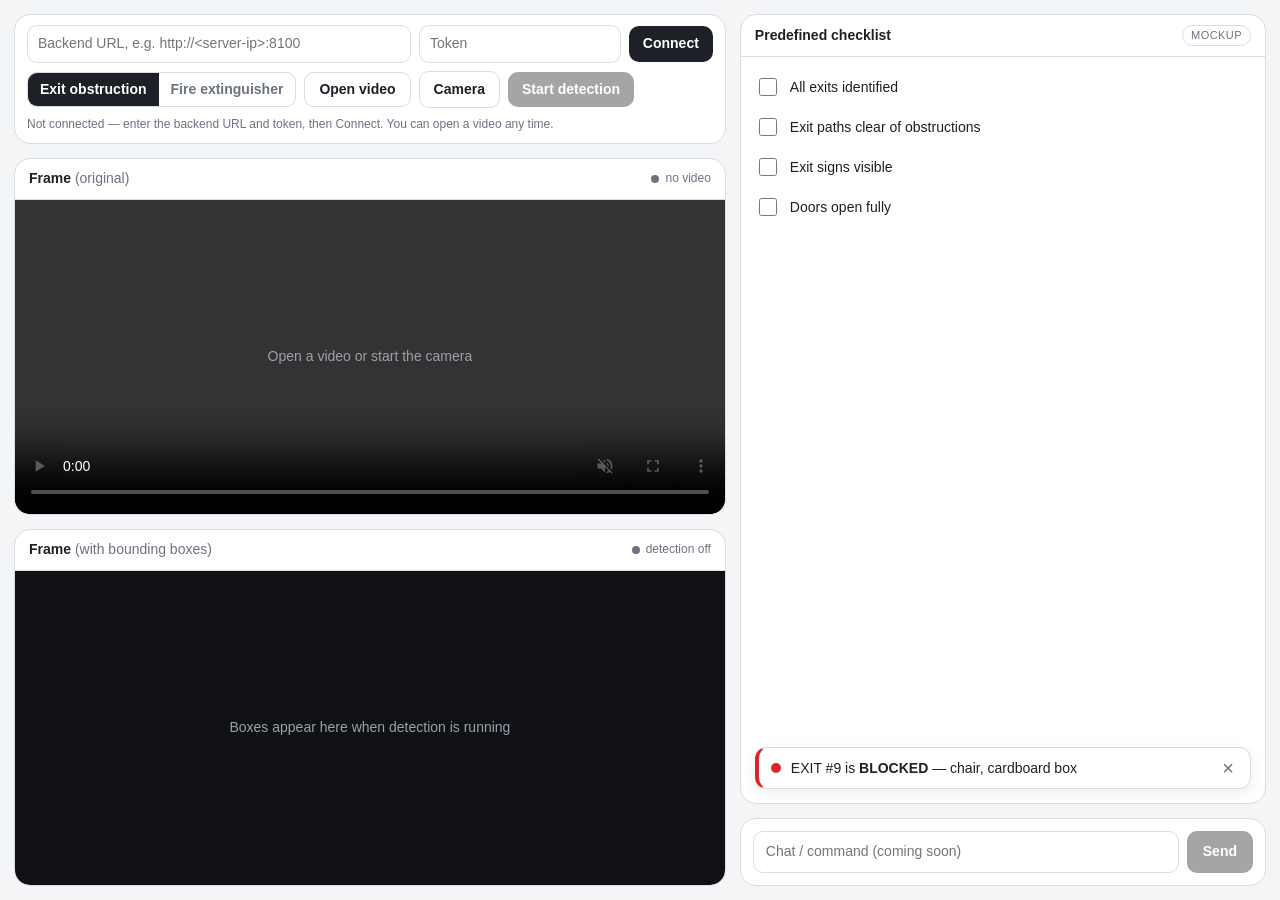
<file: frontend/index.html>
<!doctype html>
<html lang="en">
<head>
  <meta charset="utf-8">
  <meta name="viewport" content="width=device-width, initial-scale=1">
  <title>Exit Monitor</title>
  <link rel="stylesheet" href="style.css">
</head>
<body>
  <main class="app">
    <!-- ── Left: video plays here locally; the server only returns boxes ───── -->
    <section class="frames">
      <form class="panel controls" onsubmit="return false">
        <input id="api" type="url" placeholder="Backend URL, e.g. http://&lt;server-ip&gt;:8100" aria-label="Backend URL">
        <input id="token" type="password" placeholder="Token" aria-label="Token">
        <button id="connect" type="button">Connect</button>
        <div class="modes" role="radiogroup" aria-label="Mode">
          <label><input type="radio" name="mode" value="exits" checked><span>Exit obstruction</span></label>
          <label><input type="radio" name="mode" value="extinguisher"><span>Fire extinguisher</span></label>
        </div>
        <label class="file-btn">Open video<input id="file" type="file" accept="video/*" hidden></label>
        <button id="camera" type="button" class="secondary">Camera</button>
        <button id="detect" type="button" disabled>Start detection</button>
        <p class="status" id="status">Not connected — enter the backend URL and token, then Connect. You can open a video any time.</p>
      </form>

      <article class="panel frame-panel">
        <header class="panel-head">
          <h2>Frame <span class="muted">(original)</span></h2>
          <span class="conn" id="src-state">no video</span>
        </header>
        <div class="frame-box" id="box-original">
          <video id="video" muted playsinline controls></video>
          <p class="placeholder">Open a video or start the camera</p>
        </div>
      </article>

      <article class="panel frame-panel">
        <header class="panel-head">
          <h2>Frame <span class="muted">(with bounding boxes)</span></h2>
          <span class="conn" id="det-state">detection off</span>
        </header>
        <div class="frame-box" id="box-annotated">
          <canvas id="overlay"></canvas>
          <p class="placeholder">Boxes appear here when detection is running</p>
        </div>
      </article>
    </section>

    <!-- ── Right: mockup only (not connected yet) ─────────────────────────── -->
    <aside class="side">
      <article class="panel checklist-panel" id="side-panel">
        <header class="panel-head">
          <h2>Predefined checklist</h2>
          <span class="badge" id="side-badge">mockup</span>
        </header>
        <ul class="checklist" id="checklist"></ul>

        <!-- fire-extinguisher mode: one card per extinguisher seen (live) -->
        <section class="ext-list" id="ext-list" hidden>
          <h3>Extinguishers</h3>
          <div id="ext-cards"></div>
        </section>

        <div class="toast" id="toast" role="status">
          <span class="toast-dot"></span>
          <p id="toast-text">EXIT #9 is <strong>BLOCKED</strong> — chair, cardboard box</p>
          <button class="toast-close" id="toast-close" aria-label="Dismiss">&times;</button>
        </div>
      </article>

      <form class="panel chat" onsubmit="return false">
        <input type="text" placeholder="Chat / command (coming soon)" disabled>
        <button type="submit" disabled>Send</button>
      </form>
    </aside>
  </main>

  <script src="app.js"></script>
</body>
</html>
</file>
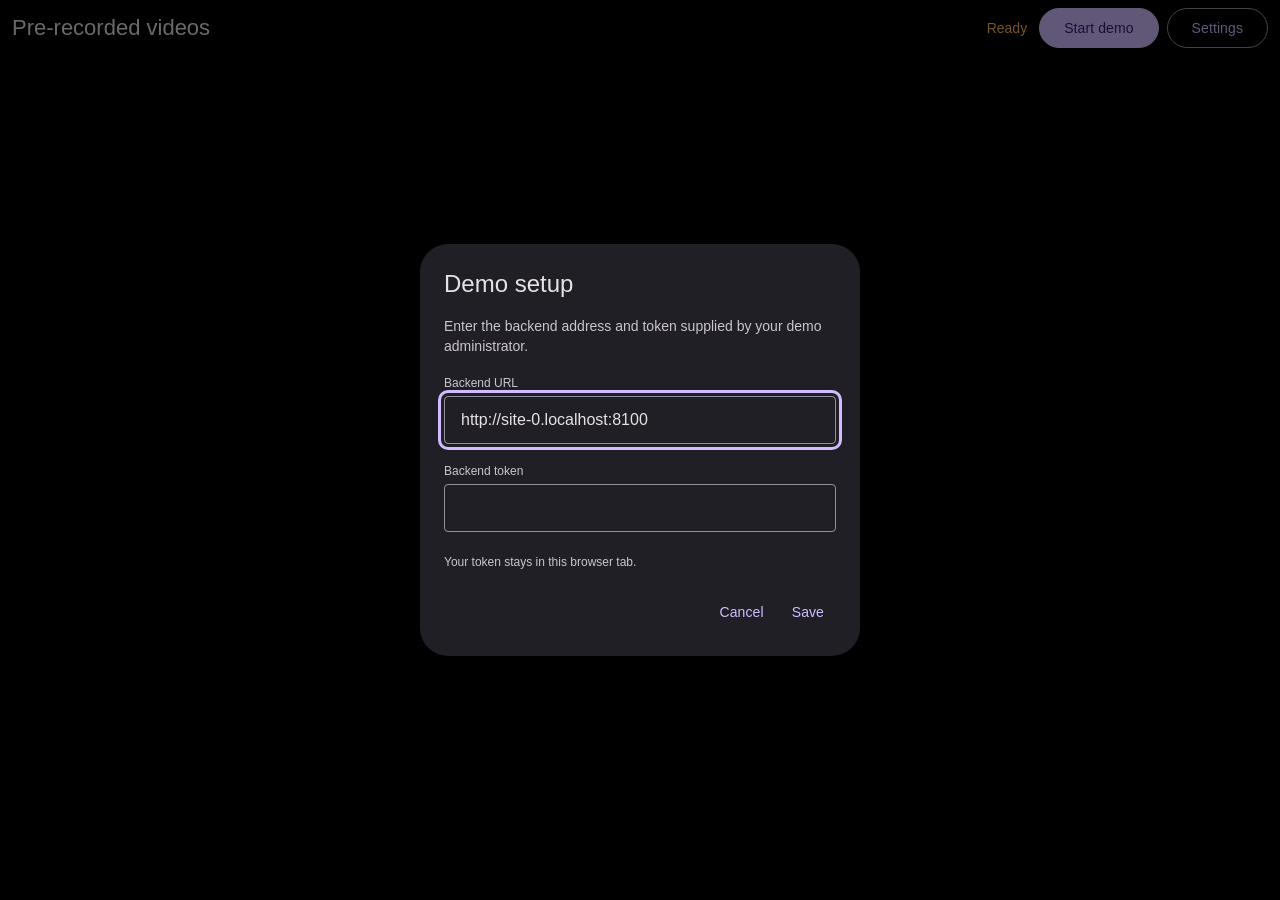
<file: web-tablet/index.html>
<!doctype html>
<html lang="en">
<head>
  <meta charset="utf-8">
  <meta name="viewport" content="width=device-width,initial-scale=1,viewport-fit=cover">
  <meta name="theme-color" content="#000000">
  <meta name="referrer" content="no-referrer">
  <title>Fire detection · Tablet web</title>
  <link rel="icon" href="data:,">
  <link rel="stylesheet" href="./style.css">
  <script type="module" src="./app.mjs"></script>
</head>
<body>
  <main id="monitor" aria-label="Fire detection monitor">
    <div class="feed" id="feed"><img id="video" alt="Annotated camera feed" hidden></div>
    <header class="toolbar">
      <div class="source-title"><h1 id="source-title">Pre-recorded videos</h1><p id="source-name" hidden></p></div>
      <span id="connection" role="status">Ready</span>
      <div class="toolbar-actions"><button id="choose-source" class="primary">Start demo</button><button id="settings-button" class="outlined">Settings</button></div>
    </header>
    <section id="notice" class="notice" aria-live="polite">
      <div id="spinner" class="spinner" hidden aria-hidden="true"></div>
      <h2 id="notice-title">Ready</h2>
      <p id="notice-detail">Choose a source to start the demo.</p>
      <button id="retry" class="text-button">Start demo</button>
    </section>
    <section id="summary" class="summary" aria-label="Monitoring summary" hidden>
      <h2 id="hazards">Waiting for detection results</h2>
      <p id="assistance"></p><p id="counts"></p><div id="extinguishers"></div>
    </section>
  </main>

  <dialog id="source-dialog" aria-labelledby="source-heading">
    <h2 id="source-heading">Choose source</h2>
    <div class="source-options">
      <div><button id="recorded-source" class="outlined wide">Pre-recorded video</button><p>Use one of the backend demo videos.</p></div>
      <div><button id="external-source" class="outlined wide">External camera</button><p>Use the external camera connected to the backend.</p></div>
    </div>
    <div class="dialog-actions"><button class="text-button" data-close="source-dialog">Cancel</button></div>
  </dialog>

  <dialog id="videos-dialog" aria-labelledby="videos-heading">
    <h2 id="videos-heading">Choose demo video</h2>
    <p>Exit obstruction and extinguisher monitoring. Date verification is included when assistance is available.</p>
    <p id="videos-message" role="status">Checking demo availability…</p>
    <div class="progress" id="videos-progress" hidden></div>
    <div id="videos-list" class="video-list"></div>
    <div class="dialog-actions"><button id="video-settings" class="text-button">Settings</button><button class="text-button" data-close="videos-dialog">Close</button><button id="reload-videos" class="text-button">Retry</button></div>
  </dialog>

  <dialog id="settings-dialog" aria-labelledby="settings-heading">
    <form id="settings-form">
      <h2 id="settings-heading">Demo setup</h2>
      <p>Enter the backend address and token supplied by your demo administrator.</p>
      <label class="field">Backend URL<input id="backend-url" type="url" placeholder="http://192.168.1.20:8100" autocomplete="url" required spellcheck="false"></label>
      <label class="field">Backend token<input id="backend-token" type="password" autocomplete="off" spellcheck="false"></label>
      <p id="token-note" class="small">Your token stays in this browser tab.</p>
      <label id="clear-token-label" class="checkbox" hidden><input id="clear-token" type="checkbox">Clear saved token</label>
      <p id="settings-error" class="error" role="alert" hidden></p>
      <div class="dialog-actions"><button type="button" class="text-button" data-close="settings-dialog">Cancel</button><button type="submit" class="text-button">Save</button></div>
    </form>
  </dialog>
  <noscript>This interface needs JavaScript to connect to the detection backend.</noscript>
</body>
</html>
</file>
<file: frontend/style.css>
:root {
  --bg: #f4f5f7;
  --panel: #ffffff;
  --border: #d9dce1;
  --text: #1d2026;
  --muted: #6b7280;
  --frame-bg: #0f1115;
  --ok: #16a34a;
  --warn: #d97706;
  --bad: #dc2626;
  --radius: 16px;
  --gap: 14px;
}

@media (prefers-color-scheme: dark) {
  :root {
    --bg: #0f1115;
    --panel: #171a21;
    --border: #2a2f3a;
    --text: #e6e8ec;
    --muted: #9aa1ad;
    --frame-bg: #08090c;
  }
}

* { box-sizing: border-box; }

html, body {
  margin: 0;
  height: 100%;
  background: var(--bg);
  color: var(--text);
  font: 14px/1.4 -apple-system, BlinkMacSystemFont, "Segoe UI", Roboto, sans-serif;
}

/* ── Layout: left frames (wide) | right side panel ─────────────────────────── */
.app {
  display: grid;
  grid-template-columns: minmax(0, 1.15fr) minmax(300px, 0.85fr);
  gap: var(--gap);
  height: 100vh;
  padding: var(--gap);
}

.frames {
  display: grid;
  grid-template-rows: auto 1fr 1fr;
  gap: var(--gap);
  min-height: 0;
}

.side {
  display: grid;
  grid-template-rows: 1fr auto;
  gap: var(--gap);
  min-height: 0;
}

.panel {
  background: var(--panel);
  border: 1.5px solid var(--border);
  border-radius: var(--radius);
  min-height: 0;
}

.panel-head {
  display: flex;
  align-items: center;
  justify-content: space-between;
  gap: 8px;
  padding: 10px 14px;
  border-bottom: 1px solid var(--border);
}

.panel-head h2 {
  margin: 0;
  font-size: 14px;
  font-weight: 600;
}

.muted { color: var(--muted); font-weight: 400; }

/* ── Controls (backend connection) ───────────────────────────────────────── */
.controls {
  display: flex;
  flex-wrap: wrap;
  align-items: center;
  gap: 8px;
  padding: 10px 12px;
}

.controls input, .controls select {
  padding: 8px 10px;
  border: 1.5px solid var(--border);
  border-radius: 10px;
  background: transparent;
  color: var(--text);
  font: inherit;
  min-width: 0;
}

.controls #api { flex: 2 1 220px; }
.controls #token { flex: 1 1 120px; }
.controls button, .file-btn {
  padding: 8px 14px;
  border: 0;
  border-radius: 10px;
  background: var(--text);
  color: var(--panel);
  font: inherit;
  font-weight: 600;
  cursor: pointer;
}

.controls button.danger { background: var(--bad); color: #fff; }

.controls button.secondary, .file-btn {
  background: transparent;
  color: var(--text);
  border: 1.5px solid var(--border);
}

.file-btn {
  padding: 6.5px 14px;
  border-radius: 10px;
  font-weight: 600;
  cursor: pointer;
}

/* mode switch (segmented control) */
.modes {
  display: inline-flex;
  border: 1.5px solid var(--border);
  border-radius: 10px;
  overflow: hidden;
}

.modes label { cursor: pointer; }
.modes input { position: absolute; opacity: 0; pointer-events: none; }

.modes span {
  display: block;
  padding: 6.5px 12px;
  font-weight: 600;
  color: var(--muted);
}

.modes input:checked + span { background: var(--text); color: var(--panel); }
.modes input:focus-visible + span { outline: 2px solid var(--ok); outline-offset: -2px; }

.controls button:disabled { opacity: 0.4; cursor: default; }

.status {
  flex-basis: 100%;
  margin: 0;
  font-size: 12px;
  color: var(--muted);
}

.status.error { color: var(--bad); }

/* ── Frames ────────────────────────────────────────────────────────────────── */
.frame-panel {
  display: flex;
  flex-direction: column;
  overflow: hidden;
}

.frame-box {
  position: relative;
  flex: 1;
  min-height: 0;
  background: var(--frame-bg);
  border-radius: 0 0 calc(var(--radius) - 2px) calc(var(--radius) - 2px);
  overflow: hidden;
}

.frame-box video, .frame-box canvas {
  position: absolute;
  inset: 0;
  width: 100%;
  height: 100%;
  object-fit: contain;
}

.placeholder {
  position: absolute;
  inset: 0;
  display: grid;
  place-items: center;
  margin: 0;
  color: #9aa1ad;
}

.frame-box.live .placeholder { display: none; }

.conn {
  font-size: 12px;
  color: var(--muted);
  display: inline-flex;
  align-items: center;
  gap: 6px;
}

.conn::before {
  content: "";
  width: 8px;
  height: 8px;
  border-radius: 50%;
  background: var(--muted);
}

.conn.live { color: var(--ok); }
.conn.live::before { background: var(--ok); }
.conn.down { color: var(--bad); }
.conn.down::before { background: var(--bad); }

/* ── Right side (mockup) ───────────────────────────────────────────────────── */
.checklist-panel {
  display: flex;
  flex-direction: column;
}

.badge {
  font-size: 11px;
  text-transform: uppercase;
  letter-spacing: 0.04em;
  color: var(--muted);
  border: 1px solid var(--border);
  border-radius: 999px;
  padding: 2px 8px;
}

.checklist {
  list-style: none;
  margin: 0;
  padding: 10px 14px;
  flex: 1;
}

.checklist-panel { min-height: 0; overflow: hidden; }
.ext-mode .checklist { flex: none; }
.checklist li.fail label { color: var(--bad); }
.checklist li.fail input { accent-color: var(--bad); }

/* ── Fire-extinguisher cards (live) ─────────────────────────────────────── */
.ext-list {
  flex: 1;
  min-height: 0;
  overflow-y: auto;
  padding: 0 14px 12px;
  border-top: 1px solid var(--border);
}

.ext-list h3 {
  margin: 12px 0 8px;
  font-size: 13px;
  font-weight: 600;
  color: var(--muted);
  text-transform: uppercase;
  letter-spacing: 0.04em;
}

.ext-empty { color: var(--muted); margin: 4px 0; }

.ext-card {
  border: 1.5px solid var(--border);
  border-left: 5px solid var(--st, var(--muted));
  border-radius: 12px;
  padding: 10px 12px;
  margin-bottom: 10px;
}

.ext-card header {
  display: flex;
  align-items: center;
  justify-content: space-between;
  gap: 8px;
}

.ext-card .safe-badge {
  font-size: 11px;
  font-weight: 700;
  letter-spacing: 0.03em;
  padding: 3px 8px;
  border-radius: 999px;
  background: var(--st, var(--muted));
  color: #fff;
  white-space: nowrap;
}

.ext-card .safe-badge.dark { color: #111; }
.ext-card .safe-line { margin: 4px 0 6px; font-weight: 600; color: var(--st, var(--muted)); }

.ext-card dl {
  display: grid;
  grid-template-columns: auto 1fr;
  gap: 3px 14px;
  margin: 0 0 6px;
}

.ext-card dt { color: var(--muted); }
.ext-card dd { margin: 0; font-variant-numeric: tabular-nums; font-weight: 600; }
.ext-card dd.none { color: var(--muted); font-weight: 400; }
.ext-card footer { font-size: 12px; color: var(--muted); }
.ext-card.gone { opacity: 0.75; }

.checklist li { padding: 8px 0; }

.checklist label {
  display: flex;
  align-items: center;
  gap: 10px;
}

.checklist input {
  width: 18px;
  height: 18px;
  accent-color: var(--ok);
}

.toast {
  display: flex;
  align-items: center;
  gap: 10px;
  margin: 0 14px 14px;
  padding: 10px 12px;
  border: 1.5px solid var(--border);
  border-left: 4px solid var(--toast, var(--bad));
  border-radius: 12px;
  background: var(--panel);
  box-shadow: 0 4px 14px rgba(0, 0, 0, 0.08);
}

.toast p { margin: 0; flex: 1; }
.toast[hidden] { display: none; }

.toast-dot {
  width: 10px;
  height: 10px;
  border-radius: 50%;
  background: var(--toast, var(--bad));
  flex: none;
}

.toast-close {
  border: 0;
  background: transparent;
  color: var(--muted);
  font-size: 20px;
  line-height: 1;
  cursor: pointer;
  padding: 0 4px;
}

.chat {
  display: flex;
  gap: 8px;
  padding: 12px;
}

.chat input {
  flex: 1;
  min-width: 0;
  padding: 10px 12px;
  border: 1.5px solid var(--border);
  border-radius: 10px;
  background: transparent;
  color: var(--text);
  font: inherit;
}

.chat button {
  padding: 10px 16px;
  border: 0;
  border-radius: 10px;
  background: var(--text);
  color: var(--panel);
  font: inherit;
  font-weight: 600;
  opacity: 0.4;
}

/* ── Narrow screens: stack everything ──────────────────────────────────────── */
@media (max-width: 900px) {
  .app {
    grid-template-columns: 1fr;
    height: auto;
  }
  .frames { grid-template-rows: auto auto auto; }
  .frame-box { aspect-ratio: 16 / 9; flex: none; }
  .side { grid-template-rows: auto auto; }
  .checklist-panel { min-height: 320px; }
}
</file>
<file: web-tablet/style.css>
:root{color-scheme:dark;--surface:#211f26;--text:#e6e1e5;--muted:#cac4d0;--primary:#d0bcff;--outline:#938f99;--warning:#ffb454;--connected:#80dfb1;font-family:Roboto,"Noto Sans",Arial,sans-serif;font-size:14px;background:#000;color:var(--text)}
*{box-sizing:border-box}body{margin:0}button,input{font:inherit}button{cursor:pointer;min-height:40px;padding:10px 24px;border-radius:24px;font-weight:500;letter-spacing:.1px;white-space:nowrap;transition:background .15s}button:disabled{opacity:.45;cursor:wait}button:focus-visible,input:focus-visible{outline:3px solid var(--primary);outline-offset:3px}.primary{border:1px solid var(--primary);background:var(--primary);color:#381e72}.primary:hover{background:#dfd0ff}.outlined{border:1px solid var(--outline);background:transparent;color:var(--primary)}.outlined:hover,.text-button:hover{background:#d0bcff18}.text-button{border:0;background:transparent;color:var(--primary);padding:10px 12px}.wide{width:100%}[hidden]{display:none!important}
#monitor{position:relative;height:100vh;height:100dvh;min-height:300px;overflow:hidden;isolation:isolate;background:#000}.feed{position:absolute;inset:0;display:flex;align-items:center;justify-content:center;z-index:-1}.feed img{width:100%;height:100%;object-fit:contain}.toolbar{display:flex;align-items:center;gap:12px;padding:calc(4px + env(safe-area-inset-top)) max(12px,env(safe-area-inset-right)) 4px max(12px,env(safe-area-inset-left));background:#000b;min-height:56px}.source-title{flex:1;min-width:0}.source-title h1{font-size:22px;line-height:28px;font-weight:400;margin:0}.source-title p{font-size:12px;margin:2px 0 0;overflow:hidden;white-space:nowrap;text-overflow:ellipsis}.toolbar-actions{display:flex;gap:8px;flex-shrink:0}#connection{color:var(--warning);font-size:14px}#connection.connected{color:var(--connected)}
.notice{position:absolute;top:50%;left:50%;transform:translate(-50%,-50%);max-width:min(580px,calc(100% - 32px));max-height:calc(100% - 120px);overflow:auto;text-align:center;padding:24px;background:#000e;width:max-content;min-width:240px}.notice h2{font-size:22px;line-height:28px;font-weight:400;margin:0 0 8px}.notice p{line-height:21px;margin:0 0 12px;max-width:460px}.spinner{margin:0 auto 18px;width:36px;height:36px;border:3px solid #d0bcff30;border-top-color:var(--primary);border-radius:50%;animation:spin 1s linear infinite}.summary{position:absolute;bottom:0;left:0;right:0;max-height:160px;overflow:auto;background:#000b;padding:6px max(12px,env(safe-area-inset-right)) calc(6px + env(safe-area-inset-bottom)) max(12px,env(safe-area-inset-left));scrollbar-width:thin}.summary h2{font-weight:500;font-size:16px;line-height:24px;margin:0}.summary p{margin:2px 0;line-height:20px}#extinguishers p{font-size:12px;line-height:16px}#assistance.unavailable{color:var(--warning)}
dialog{background:var(--surface);color:var(--text);border:0;border-radius:28px;width:min(440px,calc(100% - 40px));max-height:calc(100dvh - 48px);padding:24px;box-shadow:0 12px 50px #0006;overflow:auto}dialog::backdrop{background:#0008}dialog h2{font-size:24px;font-weight:400;line-height:32px;margin:0 0 16px}dialog p{color:var(--muted);font-size:14px;line-height:20px;margin:0 0 16px}.dialog-actions{display:flex;gap:4px;justify-content:flex-end;margin-top:20px;flex-wrap:wrap}.source-options{display:grid;gap:20px}.source-options p{font-size:12px;line-height:16px;margin:8px 0 0}.video-list{display:grid;gap:8px;max-height:40dvh;overflow:auto}.video-list button{white-space:normal;overflow-wrap:anywhere;min-height:44px}.field{display:block;color:var(--muted);font-size:12px;margin:20px 0}.field input{display:block;margin-top:6px;padding:14px 16px;width:100%;background:transparent;color:var(--text);border:1px solid var(--outline);border-radius:4px;font-size:16px}.checkbox{display:flex;align-items:center;gap:10px;margin:16px 0}.checkbox input{accent-color:var(--primary);width:18px;height:18px}.small{font-size:12px!important}.error{color:#f2b8b5!important}.progress{height:4px;background:#d0bcff30;overflow:hidden;margin:8px 0 16px}.progress:before{content:"";display:block;width:40%;height:100%;background:var(--primary);animation:progress 1s ease-in-out infinite alternate}noscript{position:fixed;inset:40% 20px auto;text-align:center}
@keyframes spin{to{transform:rotate(360deg)}}@keyframes progress{to{transform:translateX(150%)}}
@media(max-width:600px){.toolbar{flex-wrap:wrap;gap:8px;padding-top:calc(8px + env(safe-area-inset-top));padding-bottom:8px}.source-title{flex-basis:60%}.source-title h1{font-size:20px;line-height:26px}#connection{margin-left:auto}.toolbar-actions{width:100%;justify-content:flex-end}.toolbar-actions button{min-height:40px;padding:8px 20px}.notice{max-height:calc(100% - 190px);top:calc(50% + 24px)}.summary{max-height:180px}dialog{padding:24px;width:calc(100% - 32px)}}
@media(prefers-reduced-motion:reduce){*,*:before{animation:none!important;transition:none!important}}
</file>
